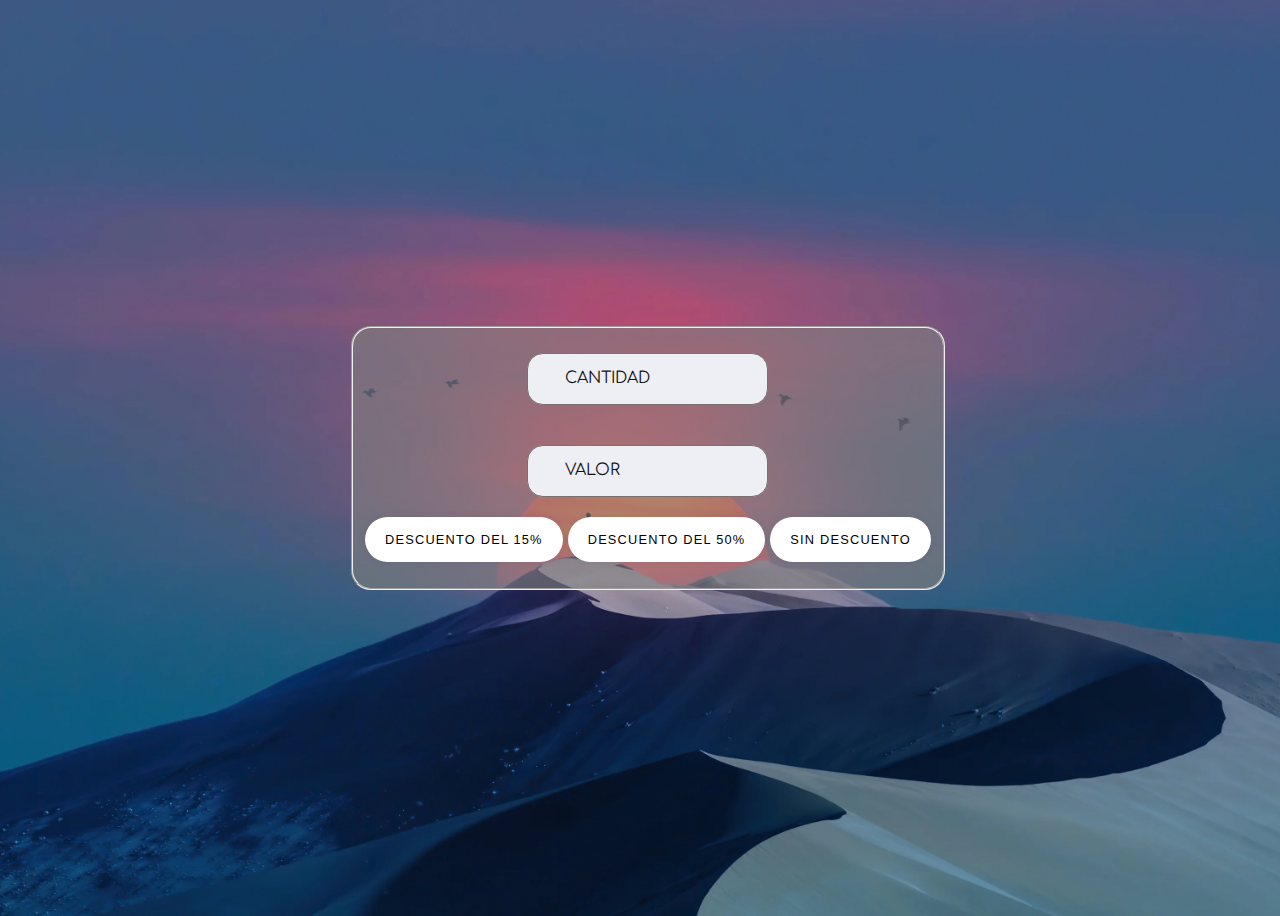
<file: Index.html>
<!DOCTYPE html>
<html lang="en">
<head>
    <meta charset="UTF-8">
    <meta http-equiv="X-UA-Compatible" content="IE=edge">
    <meta name="viewport" content="width=device-width, initial-scale=1.0">
    <link rel="stylesheet" href="./css/index.css">
    <script src="./js/tb.js"></script>
    <link rel="preconnect" href="https://fonts.googleapis.com">
<link rel="preconnect" href="https://fonts.gstatic.com" crossorigin>
<link href="https://fonts.googleapis.com/css2?family=Comfortaa&display=swap" rel="stylesheet">
    
    <title>trabajo</title>
</head>
<body>
    
<fieldset class="lol">
    <div>

        <div class="input-group">
            <input required="" type="number" name="Cantidad" id="cantidad" autocomplete="off" class="input">
            <label for="cantidad" class="user-label">CANTIDAD</label>
        </div>  

        <div class="input-group">
            <input required="" type="number" name="valor" id="valor" autocomplete="off" class="input">
            <label for="valor" class="user-label">VALOR</label>
        </div>  
           
        
        <div class="primer">
            <label for="descuentos"></label>
            <button onclick="quince()">descuento del 15%</button>
            <button onclick="cincuenta()">descuento del 50%</button>
            <button onclick="nada()">sin descuento</button>
        </div>

        <nav class="btn">
            <p id="resultado"></p>
        </nav>

    </div>        

</fieldset>

</body>
</html>
</file>
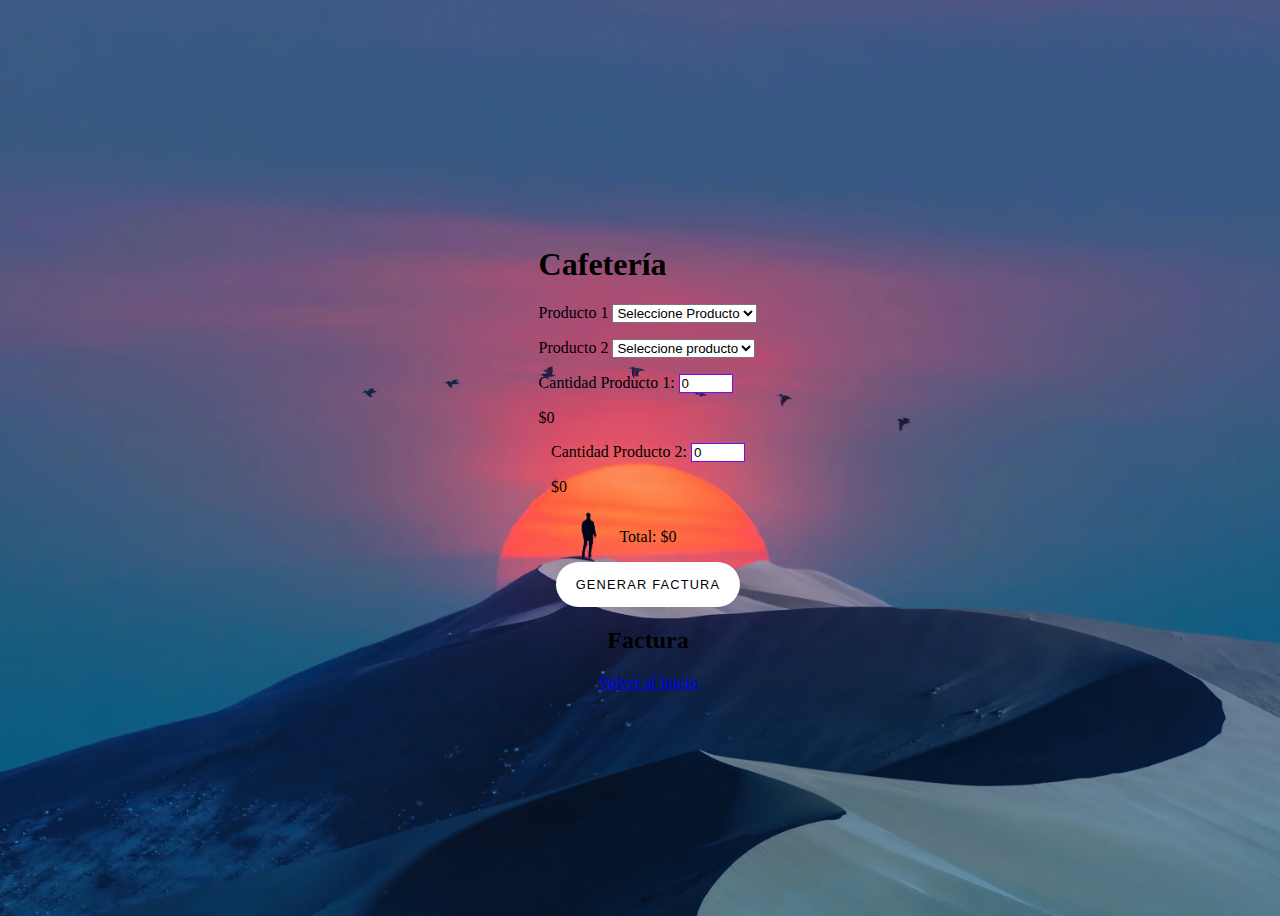
<file: calculo.html>
<!DOCTYPE html>
<html>
<head>
    <meta charset="UTF-8">
    <title>Cafetería</title>
    <link rel="stylesheet" type="text/css" href="./css/index.css">

</head>
<body>
    <div class="container">
        <h1>Cafetería</h1>
        <div class="product">
            <label for="product1">Producto 1</label>
            <select id="product1" onchange="updateProduct1()">
                <option value="0">Seleccione Producto</option>
                <option value="1">Speed</option>
                <option value="2" id="1">Monster</option>
            </select>
            <p id="selectedProduct1"></p>
        </div>

        <div class="product">
            <label for="product2">Producto 2</label>
            <select id="product2" onchange="updateProduct2()">
                <option value="0">Seleccione producto</option>
                <option value="1">Speed</option>
                <option value="2" id="1">Monster</option>
                </option>
            </select>
            <p id="selectedProduct2"></p>
        </div>

        <div class="quantity">
            <label for="quantity1">Cantidad Producto 1:</label>
            <input type="number" id="quantity1" value="0" min="0" max="10" onchange="updateTotal()">
            <p id="subTotal1">$0</p>
        </div>

        </div>
            <div class="quantity">
            <label for="quantity2">Cantidad Producto 2:</label>
            <input type="number" id="quantity2" value="0" min="0" max="10" onchange="updateTotal()">
            <p id="subTotal2">$0</p>
        </div>

        <div class="total">
            <p>Total: <span id="totalAmount">$0</span></p>
        </div>

        <div class="buttons">
            <button onclick="generateInvoice()">Generar Factura</button>
        </div>

        <div class="invoice" id="invoice">
            <h2>Factura</h2>
            <p id="invoiceProduct1"></p>
            <p id="invoiceProduct2"></p>
            <p id="invoiceTotal"></p>
        </div>

    </div>
    <a href="./index.html">Volver al Inicio</a>
    <script src="./js/calculo.js"></script>
</body>
</html>
</file>
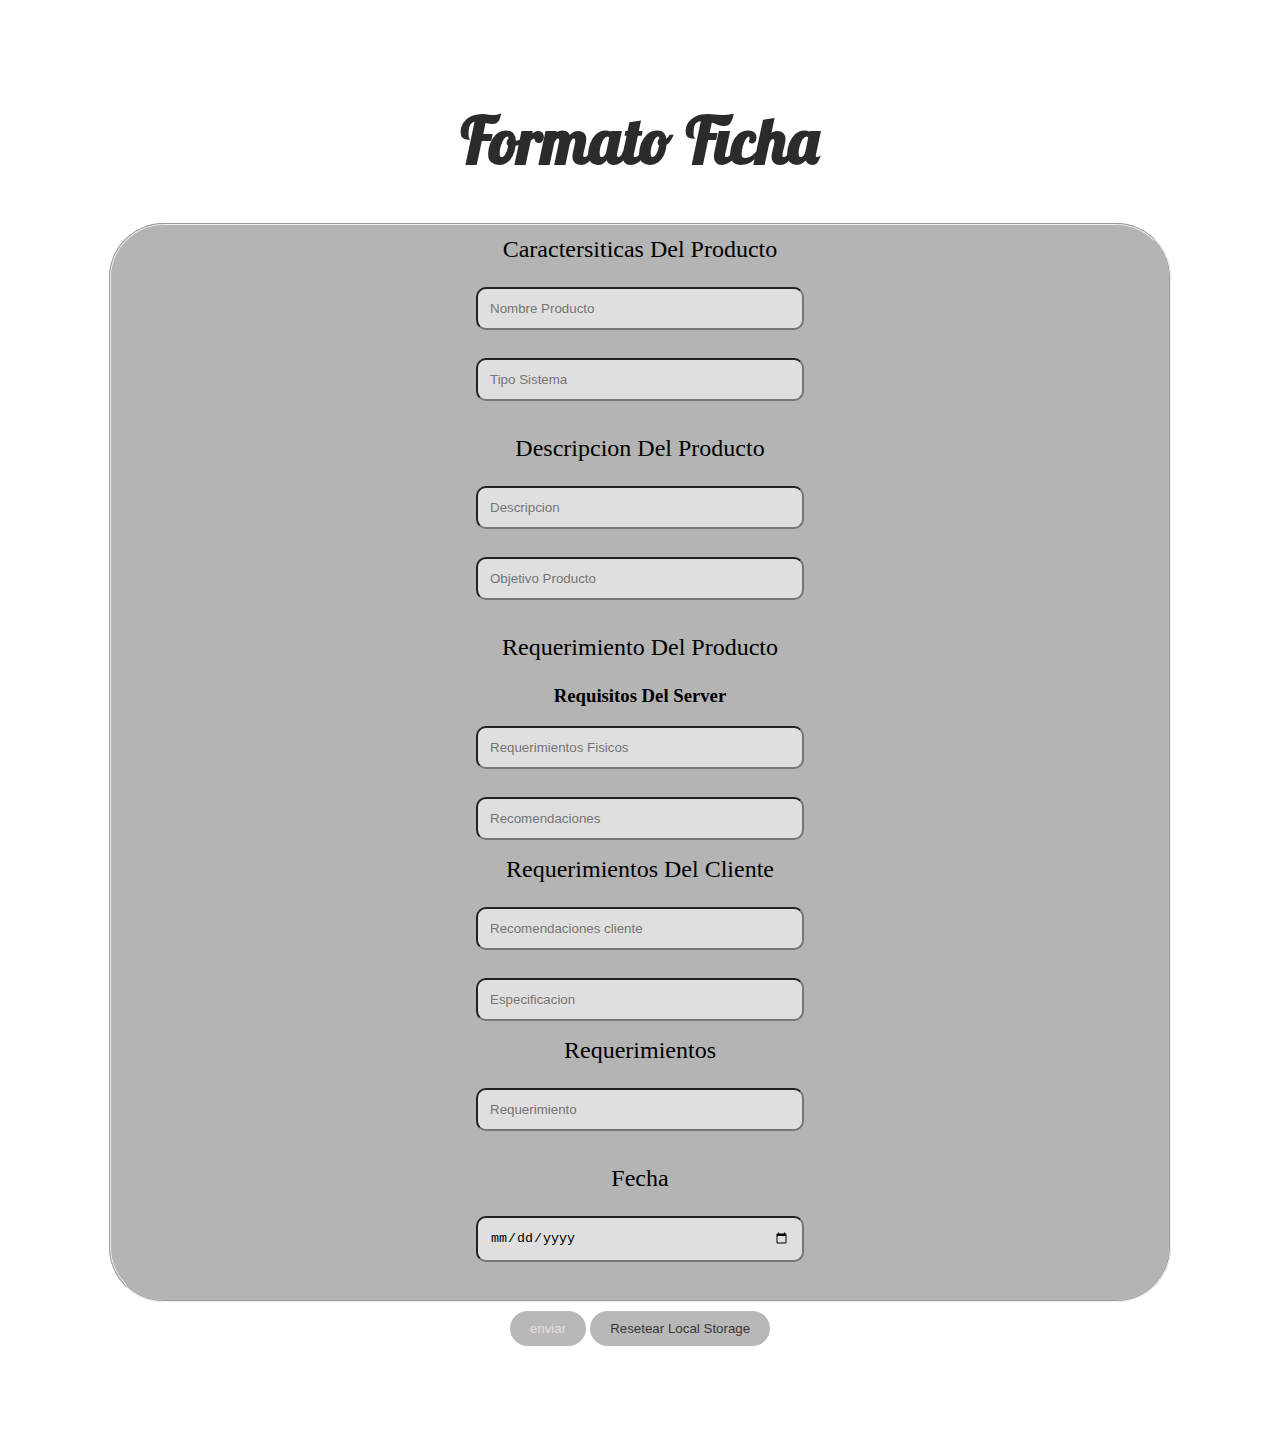
<file: menu.html>
<!DOCTYPE html>
<html lang="es">
<head>
    <meta charset="UTF-8">
    <meta http-equiv="X-UA-Compatible" content="IE=edge">
    <meta name="viewport" content="width=device-width, initial-scale=1.0">
    <title>LocalStorage</title>
    <link rel="stylesheet" href="./css/menu.css">
    <link rel="preconnect" href="https://fonts.googleapis.com">
<link rel="preconnect" href="https://fonts.gstatic.com" crossorigin>
<link href="https://fonts.googleapis.com/css2?family=Lobster&family=Pacifico&display=swap" rel="stylesheet">
</head>

<body>
    <h1>Formato Ficha</h1>

    <fieldset>

        <div>
            <p>Caractersiticas Del Producto</p>
            <input type="text" id="producto" placeholder="Nombre Producto"><br><br>
                <input type="text" id="sistema" placeholder="Tipo Sistema"><br><br>

            <p>Descripcion Del Producto</p>
            <input type="email" id="descrip" placeholder="Descripcion"><br><br>
                <input type="text" id="objetivo" placeholder="Objetivo Producto"><br><br>

            <p>Requerimiento Del Producto</p>
                <h3>Requisitos Del Server</h3>
            <input type="text" id="fisico" placeholder="Requerimientos Fisicos"><br><br>
                <input type="text" id="recom" placeholder="Recomendaciones">

            <p>Requerimientos Del Cliente</p>
            <input type="text" id="cliente" placeholder="Recomendaciones cliente"><br><br>
                <input type="text" id="espec" placeholder="Especificacion">

            <p>Requerimientos</p>
            <input type="text" id="reque" placeholder="Requerimiento"><br><br>

            <p>Fecha</p>
            <input type="date" id="fecha" ><br><br>
        </div>

    </fieldset>
    
    
    <button onclick="almacenarDatos()"><a href="./resultado.html">enviar</a></button> <button id="resetBtn">Resetear Local Storage</button>
    
    <script defer src="./js/resultado.js"></script>

</body>
</html>
</file>
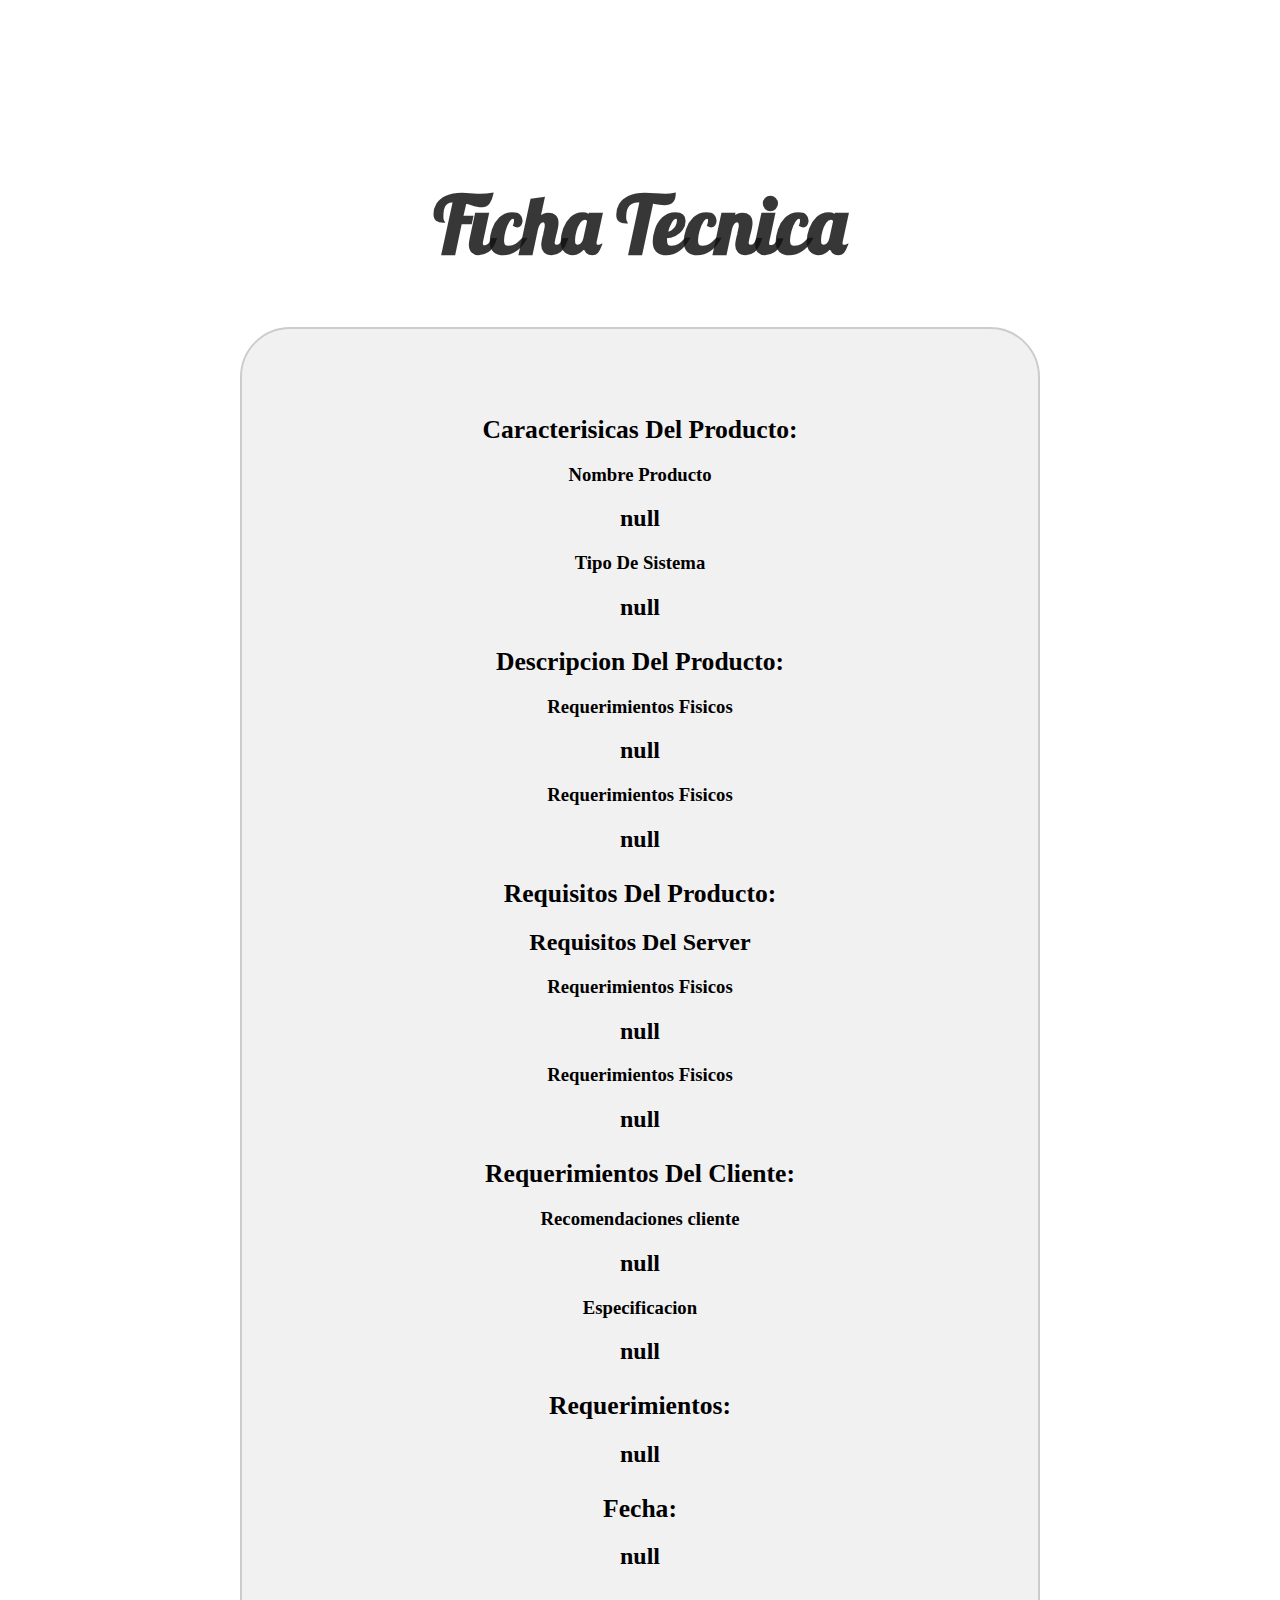
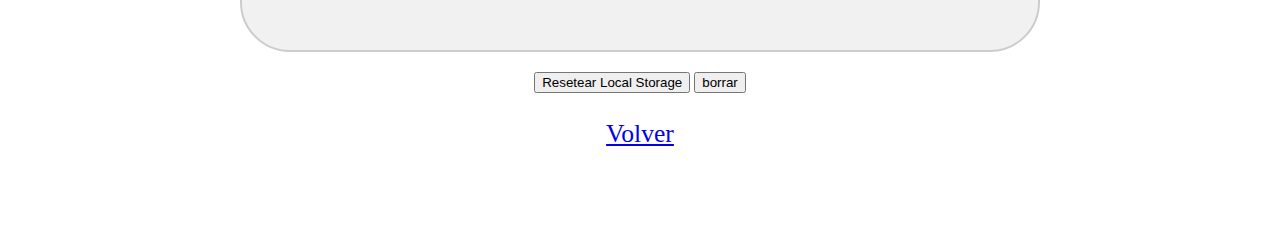
<file: resultado.html>
<!DOCTYPE html>
<html lang="en">
<head>
    <meta charset="UTF-8">
    <meta http-equiv="X-UA-Compatible" content="IE=edge">
    <meta name="viewport" content="width=device-width, initial-scale=1.0">
    <title>Resultado</title>
    <link rel="stylesheet" href="./css/resultado.css">
    <link rel="preconnect" href="https://fonts.googleapis.com">
    <link rel="preconnect" href="https://fonts.gstatic.com" crossorigin>
    <link href="https://fonts.googleapis.com/css2?family=Lobster&family=Pacifico&display=swap" rel="stylesheet">
</head>

<body>
    <div class="container">

        <h1>Ficha Tecnica</h1>

        <div class="data-container">

            <p><span>Caracterisicas Del Producto:</span></p>
                <h3>Nombre Producto</h3>
                <h2><span id="datoproducto"></span></h2>
                    <h3>Tipo De Sistema</h3>
                    <h2><span id="datosistema"></span></h2>

            <p><span>Descripcion Del Producto:</span></p>
                <h3>Requerimientos Fisicos</h3>
                <h2><span id="datodescrip"></span></h2>
                    <h3>Requerimientos Fisicos</h3>
                    <h2><span id="datoobjetivo"></span></h2>

            <p><span>Requisitos Del Producto:</span></p>
                    <h2>Requisitos Del Server</h2>
                <h3>Requerimientos Fisicos</h3>
                <h2><span id="datofisico"></span></h2>
                    <h3>Requerimientos Fisicos</h3>
                    <h2><span id="datorecom"></span></h2>
            
            <p><span>Requerimientos Del Cliente:</span></p>
                <h3>Recomendaciones cliente</h3>
                <h2><span id="datocliente"></span></h2>
                     <h3>Especificacion</h3>
                    <h2><span id="datoespec"></span></h2>
            
            <p><span>Requerimientos:</span></p>
                <h2><span id="datoreque"></span></h2>
            
            <p><span>Fecha:</span></p>
                <h2><span id="datofecha"></span></h2>
        </div>
    </div>

    <button id="resetBtn">Resetear Local Storage</button>

    <button onclick="almacenarDatos()">borrar</button>

    <p>
        <a href="./menu.html" target="">Volver</a>
    </p>

    <script defer src="./js/resultado.js"></script>
    <script defer src="./js/resultado2.js"></script>

</body>
</html>
</file>
<file: css/index.css>
body {
    display: flex;
    width: 100%;
    height: 100vh;
    justify-content: center;
    align-items: center;
    background: url(../img/1209629);
    background-repeat: no-repeat;
    background-size: cover;
    background-position: center;
    flex-direction: column;
    font-family: 'Comfortaa', cursive;
}

.lol {
    background: rgba(128, 128, 128, 0.603);
    border-radius: 20px;
    text-align: center;
}

.input-group {
    position: relative;
    padding: 20px;
    
}
   
.input {
    border: solid 1.5px #7a7070;
    border-radius: 1rem;
    background: none;
    padding: 1rem;
    font-size: 1rem;
    color: #191717;
    transition: border 150ms cubic-bezier(0.4,0,0.2,1);
    background: #eeeef5;
}
   
.user-label {
    position: absolute;
    left:200px;
    color: #131313;
    pointer-events: none;
    transform: translateY(1rem);
    transition: 150ms cubic-bezier(0.4,0,0.2,1);
}
   
.input:focus, input:valid {
    outline: none;
    border: 1.5px solid #750eea;
}
   
.input:focus ~ label, input:valid ~ label {
    transform: translateY(-50%) scale(0.8);
    background-color: #750eea;
    padding: 0.2em;
    color: #131313;
    border-radius: 20px;
}

button {
    padding: 15px 20px;
    border-radius: 50px;
    border: 0;
    background-color: white;
    box-shadow: rgb(0 0 0 / 5%) 0 0 8px;
    letter-spacing: 1.2px;
    text-transform: uppercase;
    font-size: 0.8em;
    transition: all .5s ease;
}
   
   button:hover {
    letter-spacing: 3px;
    background-color: hsl(261deg 80% 48%);
    color: hsl(0, 0%, 100%);
    box-shadow: rgb(93 24 220) 0px 7px 29px 0px;
   }
   
   button:active {
    letter-spacing: 3px;
    background-color: hsl(261deg 80% 48%);
    color: hsl(0, 0%, 100%);
    box-shadow: rgb(93 24 220) 0px 0px 0px 0px;
    transform: translateY(10px);
    transition: 100ms;
   }
</file>
<file: css/menu.css>
body {
    text-align: center;
    font-family: 'Caveat', cursive;
    margin: 100px;
}
  
h1 {
    color: #2c2a2a;
    font-family: 'Lobster', cursive;
    font-size: 4em;
}
  
input {
    margin-bottom: 10px;
    padding: 12px;
    width: 300px;
    border-radius: 10px;
    background-color: #ffffff94;
}
  
button {
    padding: 10px 20px;
    background-color: #5856566b;
    color: #383737;
    border: none;
    cursor: pointer;
    border-radius: 50px;
}
  
button:hover {
    background-color: #555;
}
  
p {
    margin-top: 6px;
    text-align: center;
    font-size: 1.5em;
}
  
a {
    color: #e6dddd;
    text-decoration: none;

}
  
a:hover {
    text-decoration: underline;
}

fieldset {
    margin: 9px;
    border-radius: 55px;
    background-color: #55555571;
}
</file>
<file: css/resultado.css>
/* ficha2.css */
body {
    text-align: center;
    margin: 100px;
}

.container {
    max-width: 800px;
    margin: 0 auto;
    padding: 20px;
}
  
h1 {
    color: #131212d7;
    text-align: center;
    font-family: 'Lobster', cursive;
    font-size: 5em;
}
  
.data-container {
    background-color: #d1cccc46;
    border: 2px solid #ccc;
    padding: 60px;
    margin-top: 20px;
    border-radius: 50px;
}
  
.data-container p {
    margin-bottom: 10px;
}
  
.data-container span {
    font-weight: bold;
}
  
  #datoNombre,
  #datoApellido,
  #datoCorreo,
  #datoDirección,
  #datoTelefono,
  #datoFecha {
    color: #f1f1f1;
    font-size: 1.2em;
}

p {
    font-size: 1.6em;
}
</file>
